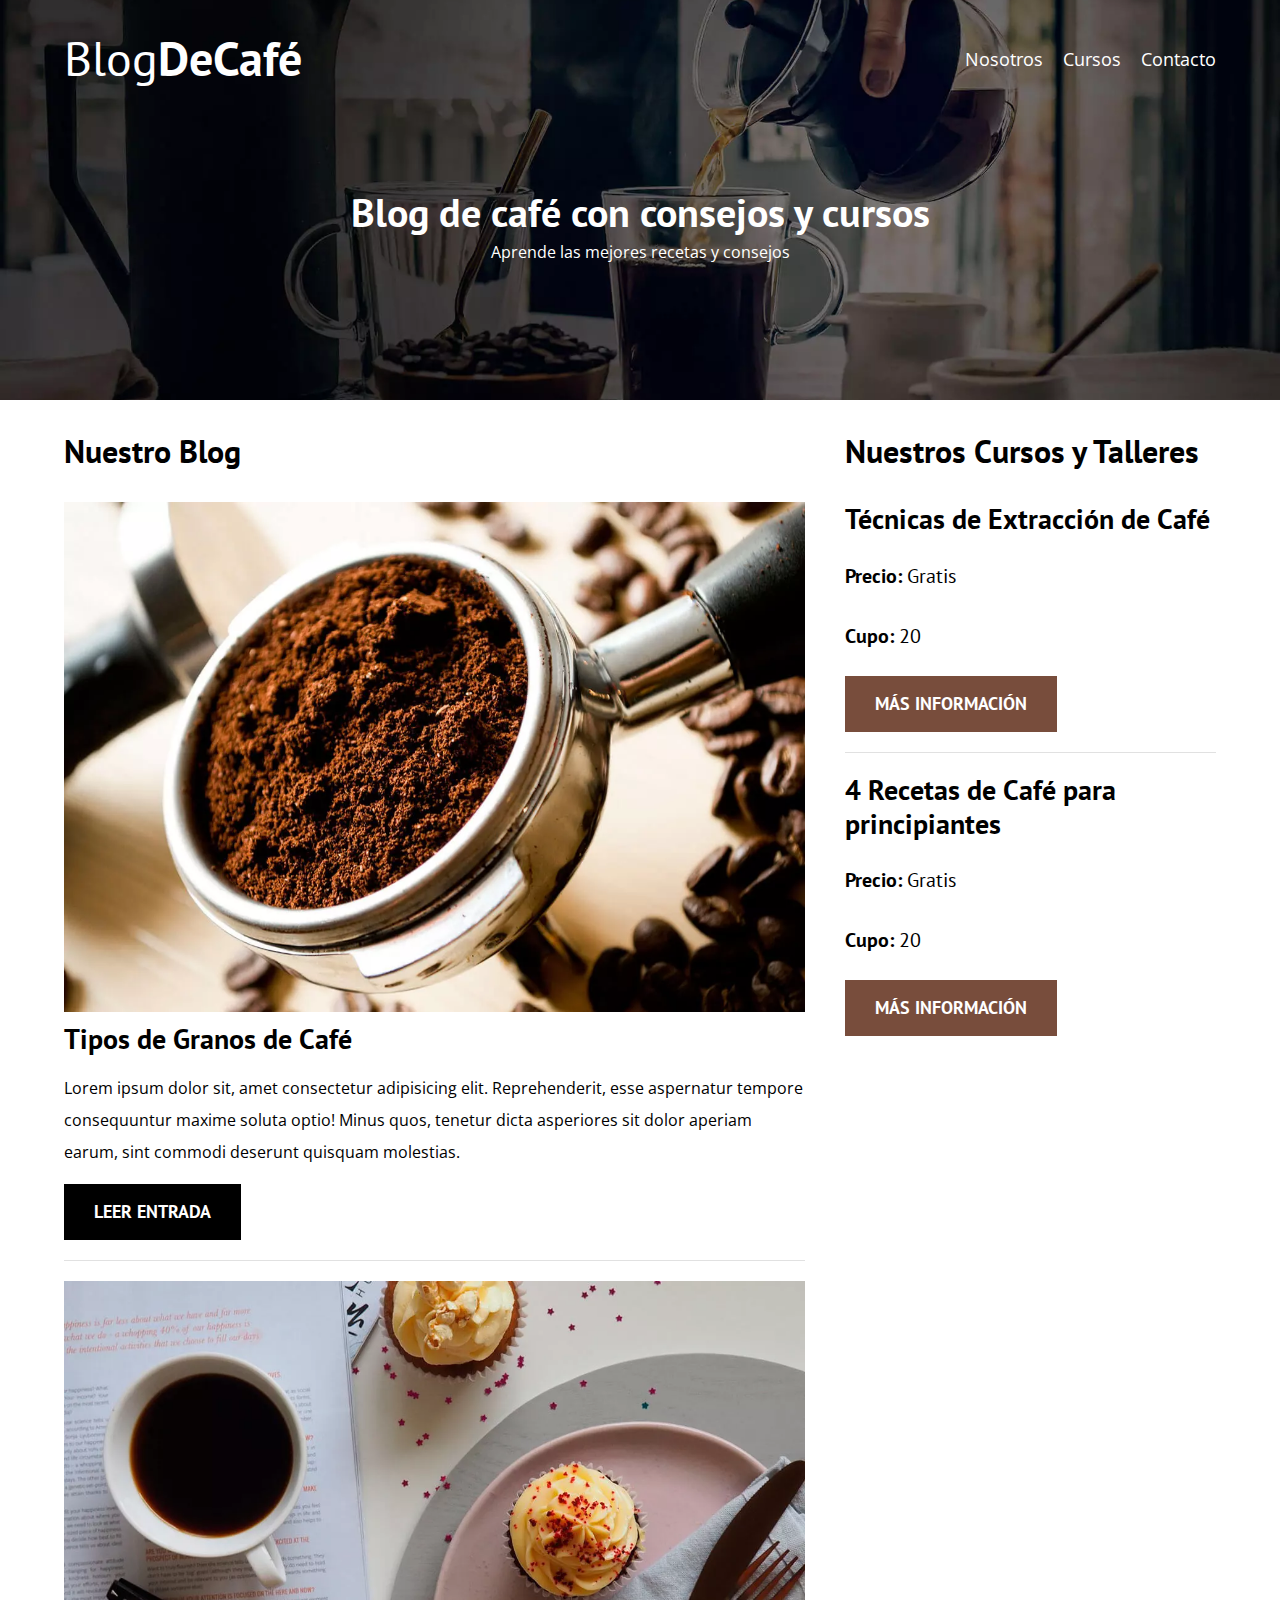
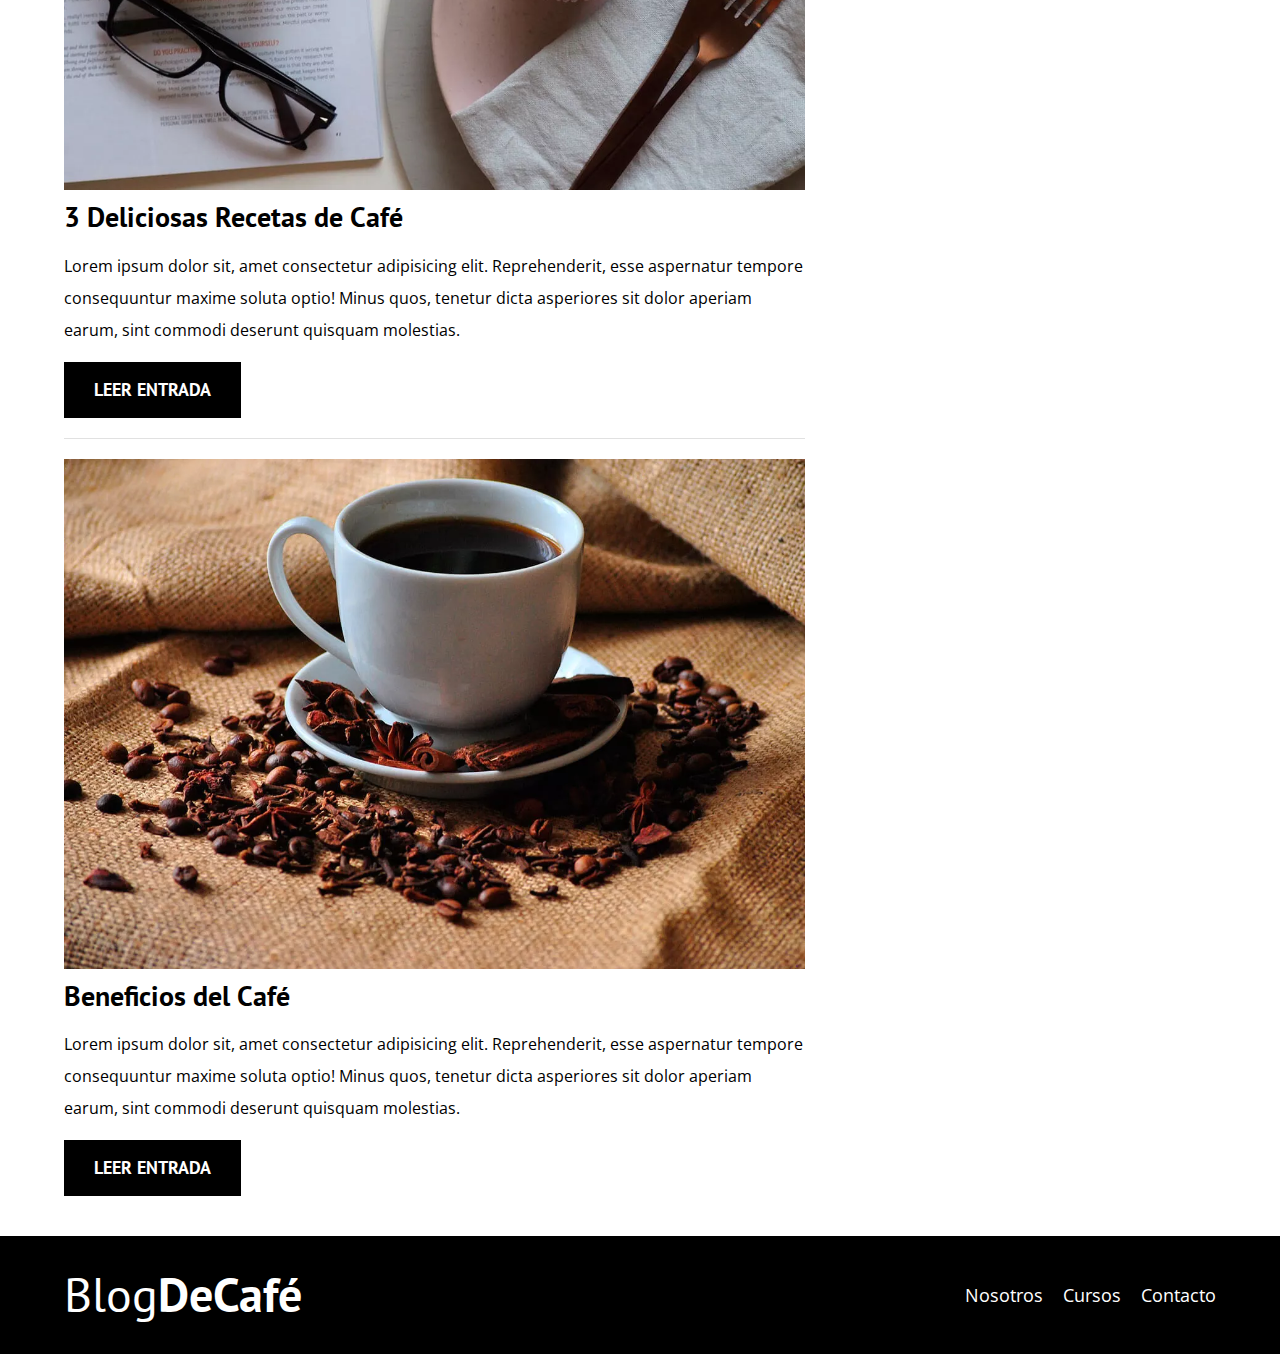
<file: index.html>
<!DOCTYPE html>
<html lang="en">
<head>
    <meta charset="UTF-8">
    <meta http-equiv="X-UA-Compatible" content="IE=edge">
    <meta name="viewport" content="width=device-width, initial-scale=1.0">
    <meta name="description" content="Página Web de blog de café">
    <link rel="prefetch" href="cursos.html" as="document">
    <link rel="preload" href="css/normalize.css" as="style">
    <link rel="stylesheet" href="css/normalize.css">
    <link rel="preconnect" href="https://fonts.googleapis.com">
    <link rel="preconnect" href="https://fonts.gstatic.com" crossorigin>
    <link href="https://fonts.googleapis.com/css2?family=Open+Sans&display=swap" rel="stylesheet">
    <link href="https://fonts.googleapis.com/css2?family=PT+Sans&display=swap" rel="stylesheet">
    <link href="https://fonts.googleapis.com/css2?family=PT+Sans:wght@700&display=swap" rel="stylesheet">
    <link rel="preload" href="css/style.css" as="style">
    <link rel="stylesheet" href="css/style.css">
    <link rel="shortcut icon" href="img/icon.jpg">
    <title>Blog De Cafe</title>
</head>
<body>
    <header class="header">
        <div class="contenedor">
            <div class="barra">
                <div class="logo">
                    <a href="index.html">
                        <h1 class="logo__nombre no-margin centrar-texto">Blog<span class="logo__bold">DeCafé</span></h1></a>
                </div>
                <nav class="nav centrar-texto">
                    <a href="nosotros.html" class="nav__link">Nosotros</a>
                    <a href="cursos.html" class="nav__link">Cursos</a>
                    <a href="contacto.html" class="nav__link">Contacto</a>
                </nav>
            </div>
        </div>
        <div class="header__texto centrar-texto">
            <h2 class="no-margin">Blog de café con consejos y cursos</h2>
            <p class="no-margin">Aprende las mejores recetas y consejos</p>
        </div>
    </header>
    <div class="contenedor contenido--principal">
        <main class="blog">
            <h3>Nuestro Blog</h3>
            <article class="entrada">
                <div class="entrada__img">
                    <picture>
                        <source srcset="img/blog1.webp" type="image/webp">
                        <img src="img/blog1.jpg" alt="portada" loading="lazy">
                    </picture>
                </div>
                <div class="entrada__contenido">
                    <h4 class="no-margin">Tipos de Granos de Café</h4>
                    <p>Lorem ipsum dolor sit, amet consectetur adipisicing elit. Reprehenderit,
                        esse aspernatur tempore consequuntur maxime soluta optio! Minus quos,
                        tenetur dicta asperiores sit dolor aperiam earum, 
                        sint commodi deserunt quisquam molestias.
                    </p>
                    <a href="entrada.html" class="boton boton--primario centrar-texto">Leer Entrada</a>
                </div>
            </article>
            <article class="entrada">
                <div class="entrada__img">
                    <picture>
                        <source srcset="img/blog2.webp" type="image/webp">
                        <img src="img/blog2.jpg" alt="portada" loading="lazy">
                    </picture>
                </div>
                <div class="entrada__contenido">
                    <h4 class="no-margin">3 Deliciosas Recetas de Café</h4>
                    <p>Lorem ipsum dolor sit, amet consectetur adipisicing elit. Reprehenderit,
                        esse aspernatur tempore consequuntur maxime soluta optio! Minus quos,
                        tenetur dicta asperiores sit dolor aperiam earum, 
                        sint commodi deserunt quisquam molestias.
                    </p>
                    <a href="entrada.html" class="boton boton--primario centrar-texto">Leer Entrada</a>
                </div>
            </article>
            <article class="entrada">
                <div class="entrada__img">
                    <picture>
                        <source srcset="img/blog3.webp" type="image/webp">
                        <img src="img/blog3.jpg" alt="portada" loading="lazy">
                    </picture>
                </div>
                <div class="entrada__contenido">
                    <h4 class="no-margin">Beneficios del Café</h4>
                    <p>Lorem ipsum dolor sit, amet consectetur adipisicing elit. Reprehenderit,
                        esse aspernatur tempore consequuntur maxime soluta optio! Minus quos,
                        tenetur dicta asperiores sit dolor aperiam earum, 
                        sint commodi deserunt quisquam molestias.
                    </p>
                    <a href="entrada.html" class="boton boton--primario centrar-texto">Leer Entrada</a>
                </div>
            </article>
        </main>
        <aside class="sidebar">
            <h3>Nuestros Cursos y Talleres</h3>
            <ul class="cursos no-padding">
                <li class="widget-curso">
                    <h4 class="no-margin">Técnicas de Extracción de Café</h4>
                    <p class="widget-curso__label">Precio:
                        <span class="widget-curso__info">Gratis</span>
                    </p>
                    <p class="widget-curso__label">Cupo:
                        <span class="widget-curso__info">20</span>
                    </p>
                    <a href="entrada.html" class="boton boton--secundario">Más Información</a>
                </li>
                <li class="widget-curso">
                    <h4 class="no-margin">4 Recetas de Café para principiantes</h4>
                    <p class="widget-curso__label">Precio:
                        <span class="widget-curso__info">Gratis</span>
                    </p>
                    <p class="widget-curso__label">Cupo:
                        <span class="widget-curso__info">20</span>
                    </p>
                    <a href="entrada.html" class="boton boton--secundario">Más Información</a>
                </li>
            </ul>
        </aside>
        
    </div>
    <footer class="footer">
        <div class="contenedor">
            <div class="barra">
                <div class="logo">
                    <a href="index.html">
                        <h1 class="logo__nombre no-margin centrar-texto">Blog<span class="logo__bold">DeCafé</span></h1></a>
                </div>
                <nav class="nav centrar-texto">
                    <a href="nosotros.html" class="nav__link">Nosotros</a>
                    <a href="cursos.html" class="nav__link">Cursos</a>
                    <a href="contacto.html" class="nav__link">Contacto</a>
                </nav>
            </div>
        </div>
    </footer>
    <script src="script.js"></script>
</body>
</html>
</file>
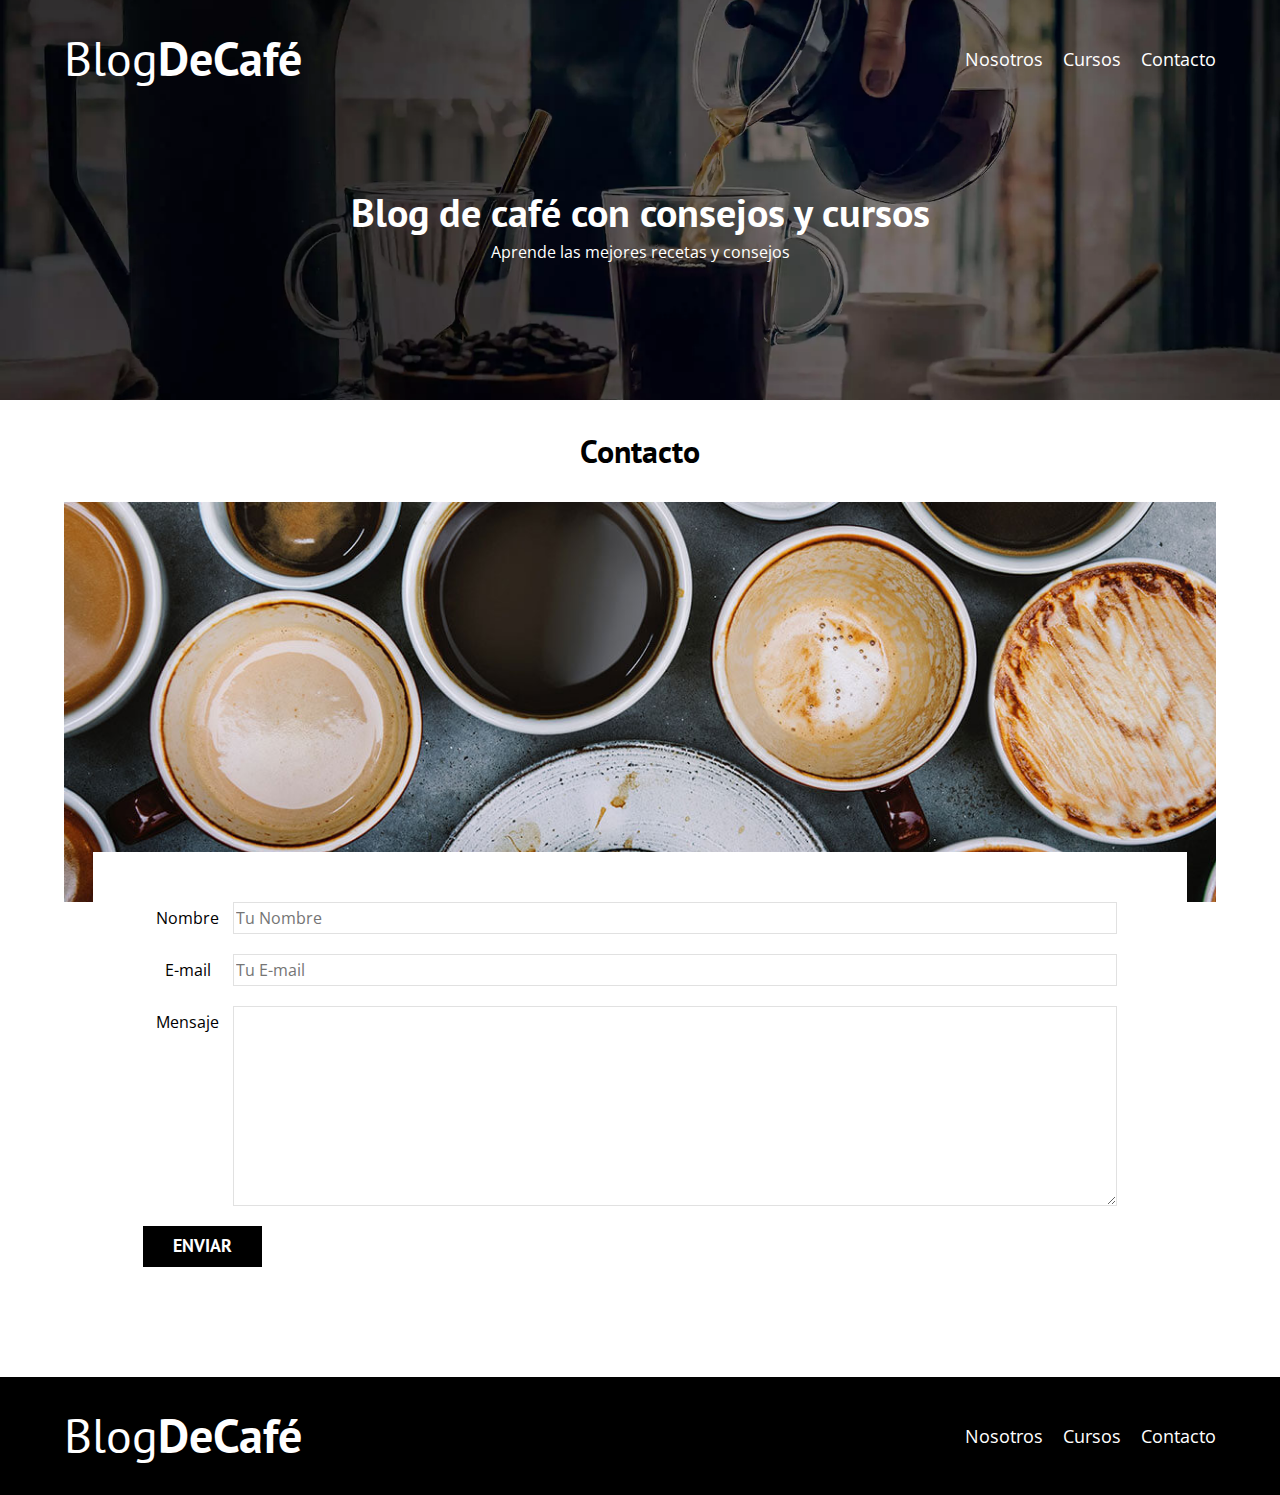
<file: contacto.html>
<!DOCTYPE html>
<html lang="en">
<head>
    <meta charset="UTF-8">
    <meta http-equiv="X-UA-Compatible" content="IE=edge">
    <meta name="viewport" content="width=device-width, initial-scale=1.0">
    <meta name="description" content="Página Web de blog de café">
    <link rel="prefetch" href="cursos.html" as="document">
    <link rel="preload" href="css/normalize.css" as="style">
    <link rel="stylesheet" href="css/normalize.css">
    <link rel="preconnect" href="https://fonts.googleapis.com">
    <link rel="preconnect" href="https://fonts.gstatic.com" crossorigin>
    <link href="https://fonts.googleapis.com/css2?family=Open+Sans&display=swap" rel="stylesheet">
    <link href="https://fonts.googleapis.com/css2?family=PT+Sans&display=swap" rel="stylesheet">
    <link href="https://fonts.googleapis.com/css2?family=PT+Sans:wght@700&display=swap" rel="stylesheet">
    <link rel="preload" href="css/style.css" as="style">
    <link rel="stylesheet" href="css/style.css">
    <link rel="shortcut icon" href="img/icon.jpg">
    <title>Blog De Cafe</title>
</head>
<body>
    <header class="header">
        <div class="contenedor">
            <div class="barra">
                <div class="logo">
                    <a href="index.html">
                        <h1 class="logo__nombre no-margin centrar-texto">Blog<span class="logo__bold">DeCafé</span></h1></a>
                </div> 
                
                <nav class="nav centrar-texto">
                    <a href="nosotros.html" class="nav__link">Nosotros</a>
                    <a href="cursos.html" class="nav__link">Cursos</a>
                    <a href="contacto.html" class="nav__link">Contacto</a>
                </nav>
            </div>
        </div>
        <div class="header__texto centrar-texto">
            <h2 class="no-margin">Blog de café con consejos y cursos</h2>
            <p class="no-margin">Aprende las mejores recetas y consejos</p>
        </div>
    </header>
    <main class="contenedor">
        <h3 class="centrar-texto">Contacto</h3>
        <div class="formulario-bg"></div>
        <form class="formulario">
            <div class="campo">
                <label class="campo__label" for="nombre">Nombre</label>
                <input class="campo__field" type="text" placeholder="Tu Nombre" id="nombre">
            </div>
            <div class="campo">
                <label class="campo__label" for="email">E-mail</label>
                <input class="campo__field" type="email" placeholder="Tu E-mail" id="email">
            </div>
            <div class="campo">
                <label class="campo__label" for="mensaje">Mensaje</label>
                <textarea class="campo__field campo__field--texarea"  name="mensaje" id="mensaje"></textarea>
            </div>
            <div class="campo">
                <input type="submit" value="Enviar" class="boton boton--primario">
            </div>
        </form>
    </main>
    </div>
    <footer class="footer">
        <div class="contenedor">
            <div class="barra">
                <div class="logo">
                    <a href="index.html">
                        <h1 class="logo__nombre no-margin centrar-texto">Blog<span class="logo__bold">DeCafé</span></h1></a>
                </div>
                <nav class="nav centrar-texto">
                    <a href="nosotros.html" class="nav__link">Nosotros</a>
                    <a href="cursos.html" class="nav__link">Cursos</a>
                    <a href="contacto.html" class="nav__link">Contacto</a>
                </nav>
            </div>
        </div>
    </footer>
    <script src="script.js"></script>
    <script src="validacion.js"></script>
</body>
</html>
</file>
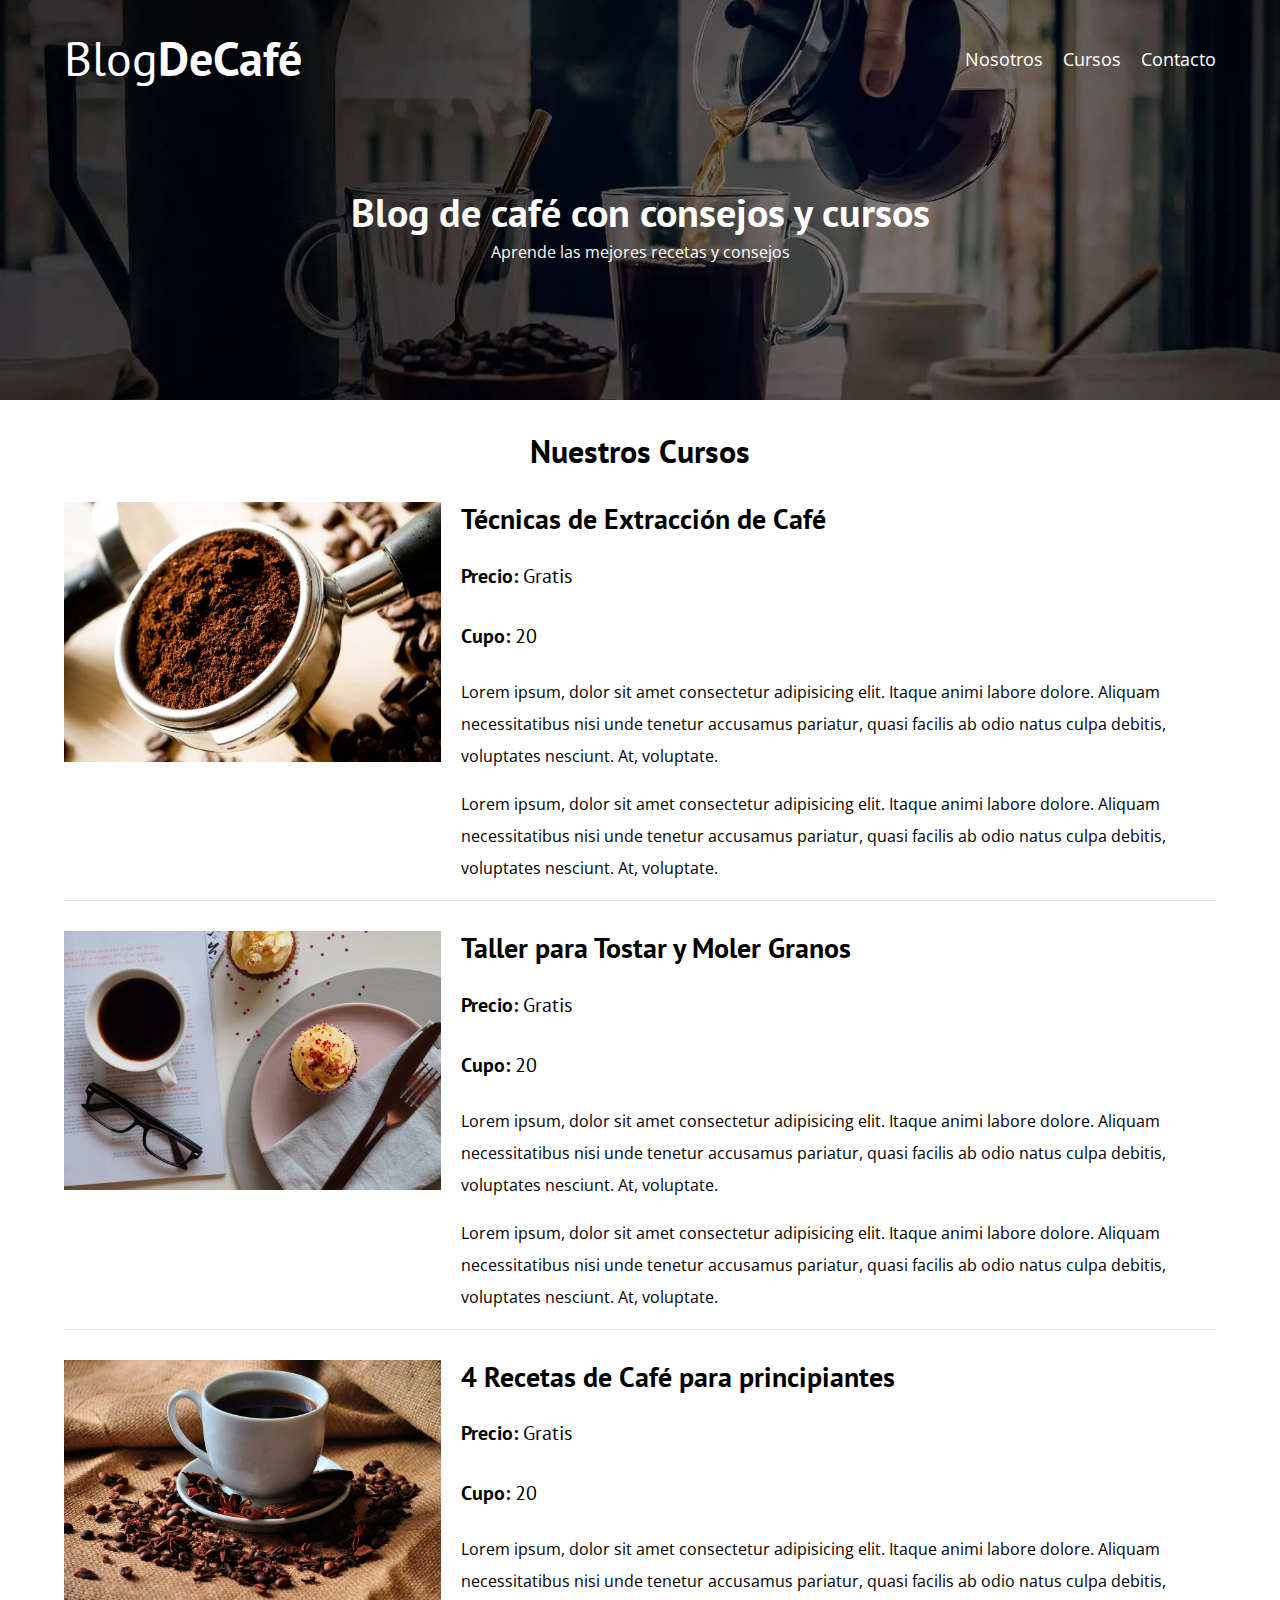
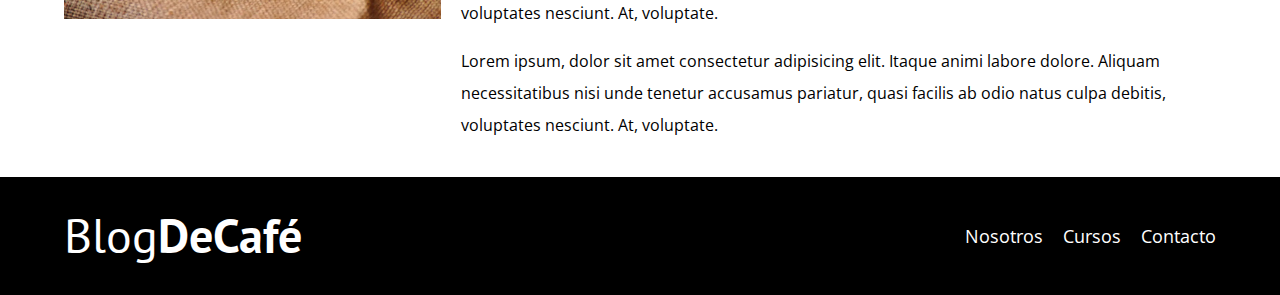
<file: cursos.html>
<!DOCTYPE html>
<html lang="en">
<head>
    <meta charset="UTF-8">
    <meta http-equiv="X-UA-Compatible" content="IE=edge">
    <meta name="viewport" content="width=device-width, initial-scale=1.0">
    <meta name="description" content="Página Web de blog de café">
    <link rel="prefetch" href="cursos.html" as="document">
    <link rel="preload" href="css/normalize.css" as="style">
    <link rel="stylesheet" href="css/normalize.css">
    <link rel="preconnect" href="https://fonts.googleapis.com">
    <link rel="preconnect" href="https://fonts.gstatic.com" crossorigin>
    <link href="https://fonts.googleapis.com/css2?family=Open+Sans&display=swap" rel="stylesheet">
    <link href="https://fonts.googleapis.com/css2?family=PT+Sans&display=swap" rel="stylesheet">
    <link href="https://fonts.googleapis.com/css2?family=PT+Sans:wght@700&display=swap" rel="stylesheet">
    <link rel="preload" href="css/style.css" as="style">
    <link rel="stylesheet" href="css/style.css">
    <link rel="shortcut icon" href="img/icon.jpg">
    <title>Blog De Cafe</title>
</head>
<body>
    <header class="header">
        <div class="contenedor">
            <div class="barra">
                <div class="logo">
                    <a href="index.html">
                        <h1 class="logo__nombre no-margin centrar-texto">Blog<span class="logo__bold">DeCafé</span></h1></a>
                </div>
                <nav class="nav centrar-texto">
                    <a href="nosotros.html" class="nav__link">Nosotros</a>
                    <a href="cursos.html" class="nav__link">Cursos</a>
                    <a href="contacto.html" class="nav__link">Contacto</a>
                </nav>
            </div>
        </div>
        <div class="header__texto centrar-texto">
            <h2 class="no-margin">Blog de café con consejos y cursos</h2>
            <p class="no-margin">Aprende las mejores recetas y consejos</p>
        </div>
    </header>
    <main class="contenedor">
        <h3 class="centrar-texto">Nuestros Cursos</h3>
        <div class="cursos-seccion">
            <div class="curso__img">
                <picture>
                    <source srcset="img/blog1.webp" type="image/webp">
                    <img src="img/blog1.jpg" alt="portada" loading="lazy">
                </picture>
            </div>
           <div class="curso__informacion">
             <h4 class="no-margin">Técnicas de Extracción de Café</h4>
             <p class="curso__label">Precio:
                 <span class="curso__info">Gratis</span>
             </p>
             <p class="curso__label">Cupo:
                 <span class="curso__info">20</span>
             </p>
             <div class="curso__descripcion">
                <p>
                    Lorem ipsum, dolor sit amet consectetur adipisicing elit.
                    Itaque animi labore dolore. Aliquam necessitatibus nisi unde tenetur
                     accusamus pariatur, quasi facilis ab odio natus culpa debitis, 
                     voluptates nesciunt. At, voluptate.
                </p>
                <p>
                    Lorem ipsum, dolor sit amet consectetur adipisicing elit.
                    Itaque animi labore dolore. Aliquam necessitatibus nisi unde tenetur
                     accusamus pariatur, quasi facilis ab odio natus culpa debitis, 
                     voluptates nesciunt. At, voluptate.
                </p>
               </div>
            </div>
        </div>
        <div class="cursos-seccion">
            <div class="curso__img">
                <picture>
                    <source srcset="img/blog2.webp" type="image/webp">
                    <img src="img/blog2.jpg" alt="portada" loading="lazy">
                </picture>
            </div>
           <div class="curso__informacion">
             <h4 class="no-margin">Taller para Tostar y Moler Granos</h4>
             <p class="curso__label">Precio:
                 <span class="curso__info">Gratis</span>
             </p>
             <p class="curso__label">Cupo:
                 <span class="curso__info">20</span>
             </p>
             <div class="curso__descripcion">
                <p>
                    Lorem ipsum, dolor sit amet consectetur adipisicing elit.
                    Itaque animi labore dolore. Aliquam necessitatibus nisi unde tenetur
                     accusamus pariatur, quasi facilis ab odio natus culpa debitis, 
                     voluptates nesciunt. At, voluptate.
                </p>
                <p>
                    Lorem ipsum, dolor sit amet consectetur adipisicing elit.
                    Itaque animi labore dolore. Aliquam necessitatibus nisi unde tenetur
                     accusamus pariatur, quasi facilis ab odio natus culpa debitis, 
                     voluptates nesciunt. At, voluptate.
                </p>
               </div>
           </div>
        </div>
        <div class="cursos-seccion">
            <div class="curso__img">
                <picture>
                    <source srcset="img/blog3.webp" type="image/webp">
                    <img src="img/blog3.jpg" alt="portada" loading="lazy">
                </picture>
            </div>
           <div class="curso__informacion">
             <h4 class="no-margin">4 Recetas de Café para principiantes</h4>
             <p class="curso__label">Precio:
                 <span class="widget-curso__info">Gratis</span>
             </p>
             <p class="curso__label">Cupo:
                 <span class="curso__info">20</span>
             </p>
             <div class="curso__descripcion">
                <p>
                    Lorem ipsum, dolor sit amet consectetur adipisicing elit.
                    Itaque animi labore dolore. Aliquam necessitatibus nisi unde tenetur
                     accusamus pariatur, quasi facilis ab odio natus culpa debitis, 
                     voluptates nesciunt. At, voluptate.
                </p>
                <p>
                    Lorem ipsum, dolor sit amet consectetur adipisicing elit.
                    Itaque animi labore dolore. Aliquam necessitatibus nisi unde tenetur
                     accusamus pariatur, quasi facilis ab odio natus culpa debitis, 
                     voluptates nesciunt. At, voluptate.
                </p>
               </div>
           </div>
           
        </div>
    </main>
    </div>
    <footer class="footer">
        <div class="contenedor">
            <div class="barra">
                <div class="logo">
                    <a href="index.html">
                        <h1 class="logo__nombre no-margin centrar-texto">Blog<span class="logo__bold">DeCafé</span></h1></a>
                </div>
                <nav class="nav centrar-texto">
                    <a href="nosotros.html" class="nav__link">Nosotros</a>
                    <a href="cursos.html" class="nav__link">Cursos</a>
                    <a href="contacto.html" class="nav__link">Contacto</a>
                </nav>
            </div>
        </div>
    </footer>
    <script src="script.js"></script>
</body>
</html>
</file>
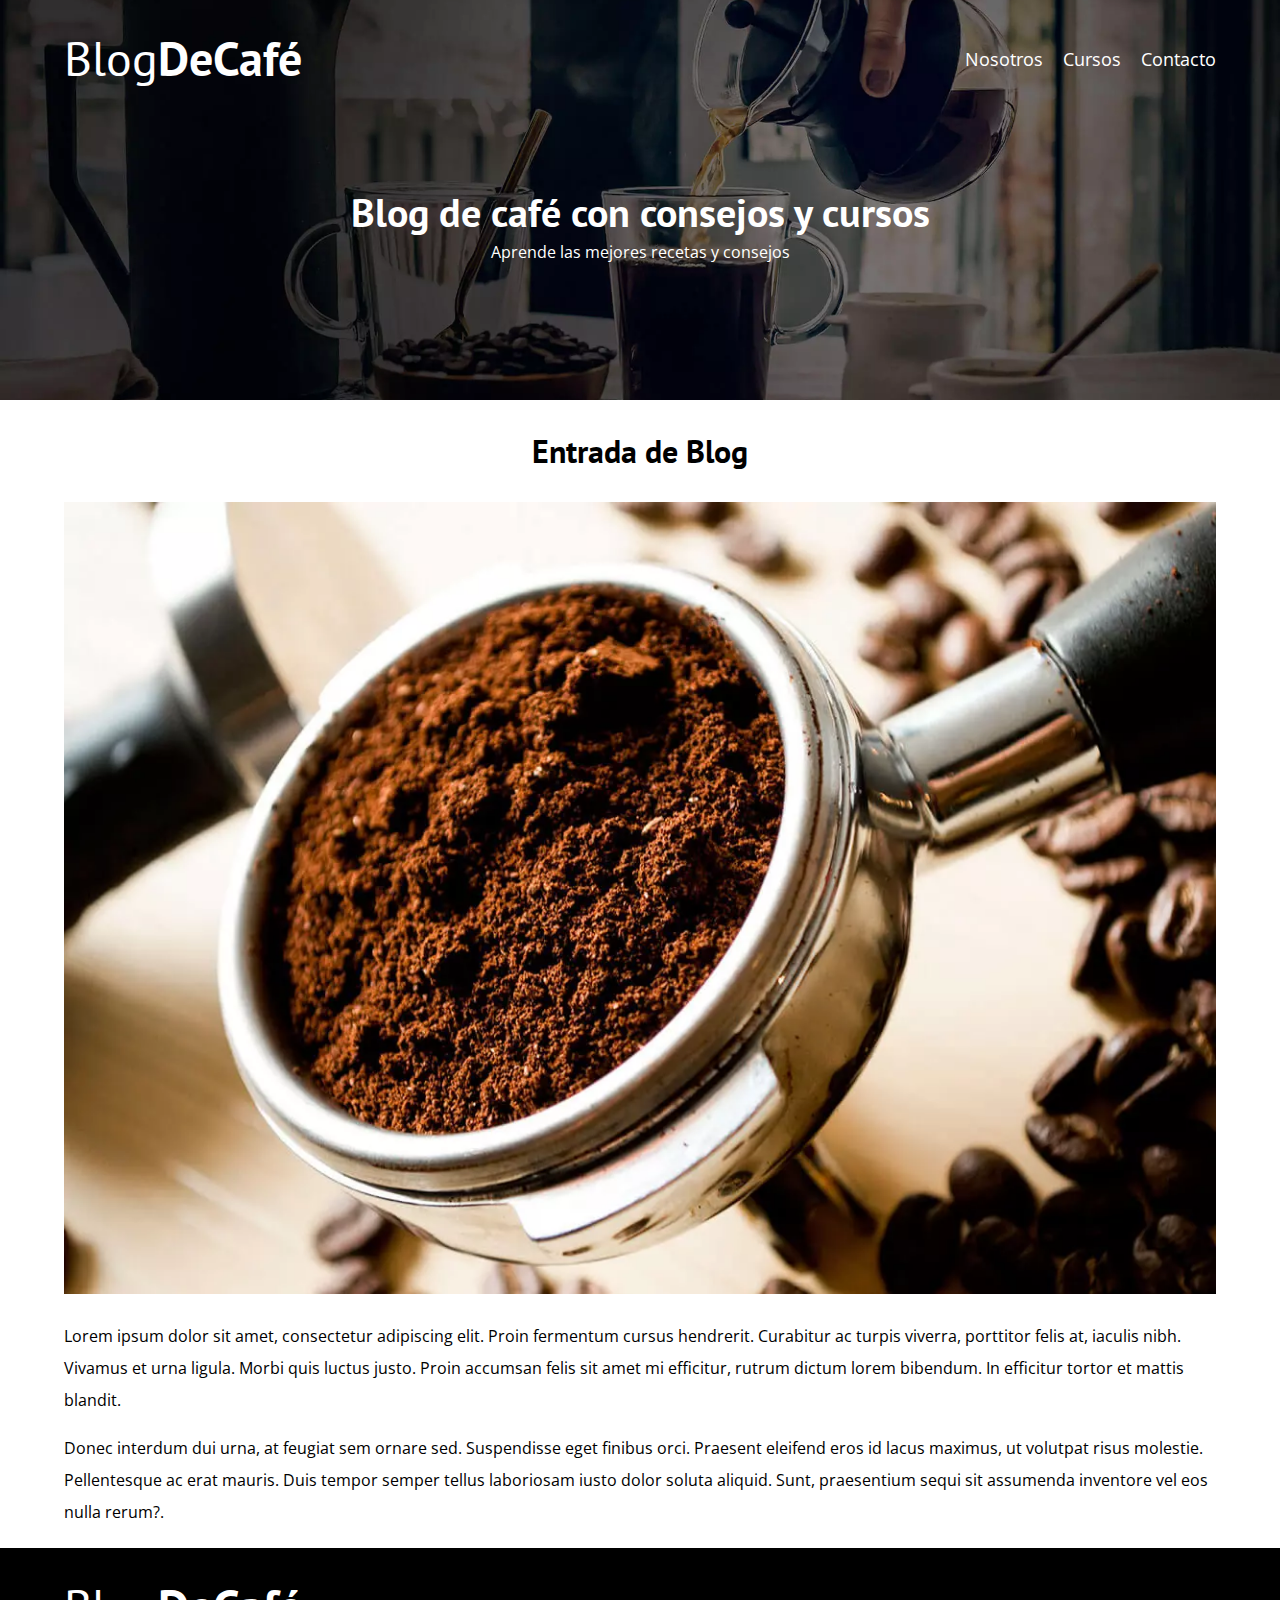
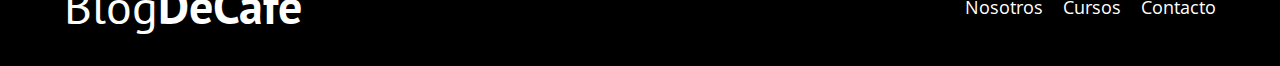
<file: entrada.html>
<!DOCTYPE html>
<html lang="en">
<head>
    <meta charset="UTF-8">
    <meta http-equiv="X-UA-Compatible" content="IE=edge">
    <meta name="viewport" content="width=device-width, initial-scale=1.0">
    <meta name="description" content="Página Web de blog de café">
    <link rel="prefetch" href="cursos.html" as="document">
    <link rel="preload" href="css/normalize.css" as="style">
    <link rel="stylesheet" href="css/normalize.css">
    <link rel="preconnect" href="https://fonts.googleapis.com">
    <link rel="preconnect" href="https://fonts.gstatic.com" crossorigin>
    <link href="https://fonts.googleapis.com/css2?family=Open+Sans&display=swap" rel="stylesheet">
    <link href="https://fonts.googleapis.com/css2?family=PT+Sans&display=swap" rel="stylesheet">
    <link href="https://fonts.googleapis.com/css2?family=PT+Sans:wght@700&display=swap" rel="stylesheet">
    <link rel="preload" href="css/style.css" as="style">
    <link rel="stylesheet" href="css/style.css">
    <link rel="shortcut icon" href="img/icon.jpg">
    <title>Blog De Cafe</title>
</head>
<body>
    <header class="header">
        <div class="contenedor">
            <div class="barra">
                <div class="logo">
                    <a href="index.html">
                        <h1 class="logo__nombre no-margin centrar-texto">Blog<span class="logo__bold">DeCafé</span></h1></a>
                </div>
                <nav class="nav centrar-texto">
                    <a href="nosotros.html" class="nav__link">Nosotros</a>
                    <a href="cursos.html" class="nav__link">Cursos</a>
                    <a href="contacto.html" class="nav__link">Contacto</a>
                </nav>
            </div>
        </div>
        <div class="header__texto centrar-texto">
            <h2 class="no-margin">Blog de café con consejos y cursos</h2>
            <p class="no-margin">Aprende las mejores recetas y consejos</p>
        </div>
    </header>
    <main class="contenedor">
        <h3 class="centrar-texto">Entrada de Blog</h3>
        <div class="entrada-blog">
            <div class="entrada-blog__img">
                <picture>
                    <source srcset="img/blog1.webp" type="image/webp">
                    <img src="img/blog1.jpg" alt="portada" loading="lazy">
                </picture>
            </div>
            <div class="entrada-blog__texto">
                <p>Lorem ipsum dolor sit amet, consectetur adipiscing elit. Proin fermentum cursus hendrerit. Curabitur ac turpis viverra, porttitor felis at, iaculis nibh. Vivamus et urna ligula.
                    Morbi quis luctus justo. Proin accumsan felis sit amet mi efficitur,
                    rutrum dictum lorem bibendum. In efficitur tortor et mattis blandit.
                </p>
                <p>Donec interdum dui urna, at feugiat sem ornare sed. Suspendisse eget finibus orci.
                    Praesent eleifend eros id lacus maximus, ut volutpat risus molestie.
                    Pellentesque ac erat mauris. Duis tempor semper tellus
                    laboriosam iusto dolor soluta aliquid.
                    Sunt, praesentium sequi sit assumenda inventore vel eos nulla rerum?.
                </p>
            </div>
        </div>
    </main>
    </div>
    <footer class="footer">
        <div class="contenedor">
            <div class="barra">
                <div class="logo">
                    <a href="index.html">
                        <h1 class="logo__nombre no-margin centrar-texto">Blog<span class="logo__bold">DeCafé</span></h1></a>
                </div>
                <nav class="nav centrar-texto">
                    <a href="nosotros.html" class="nav__link">Nosotros</a>
                    <a href="cursos.html" class="nav__link">Cursos</a>
                    <a href="contacto.html" class="nav__link">Contacto</a>
                </nav>
            </div>
        </div>
    </footer>
    <script src="script.js"></script>
</body>
</html>
</file>
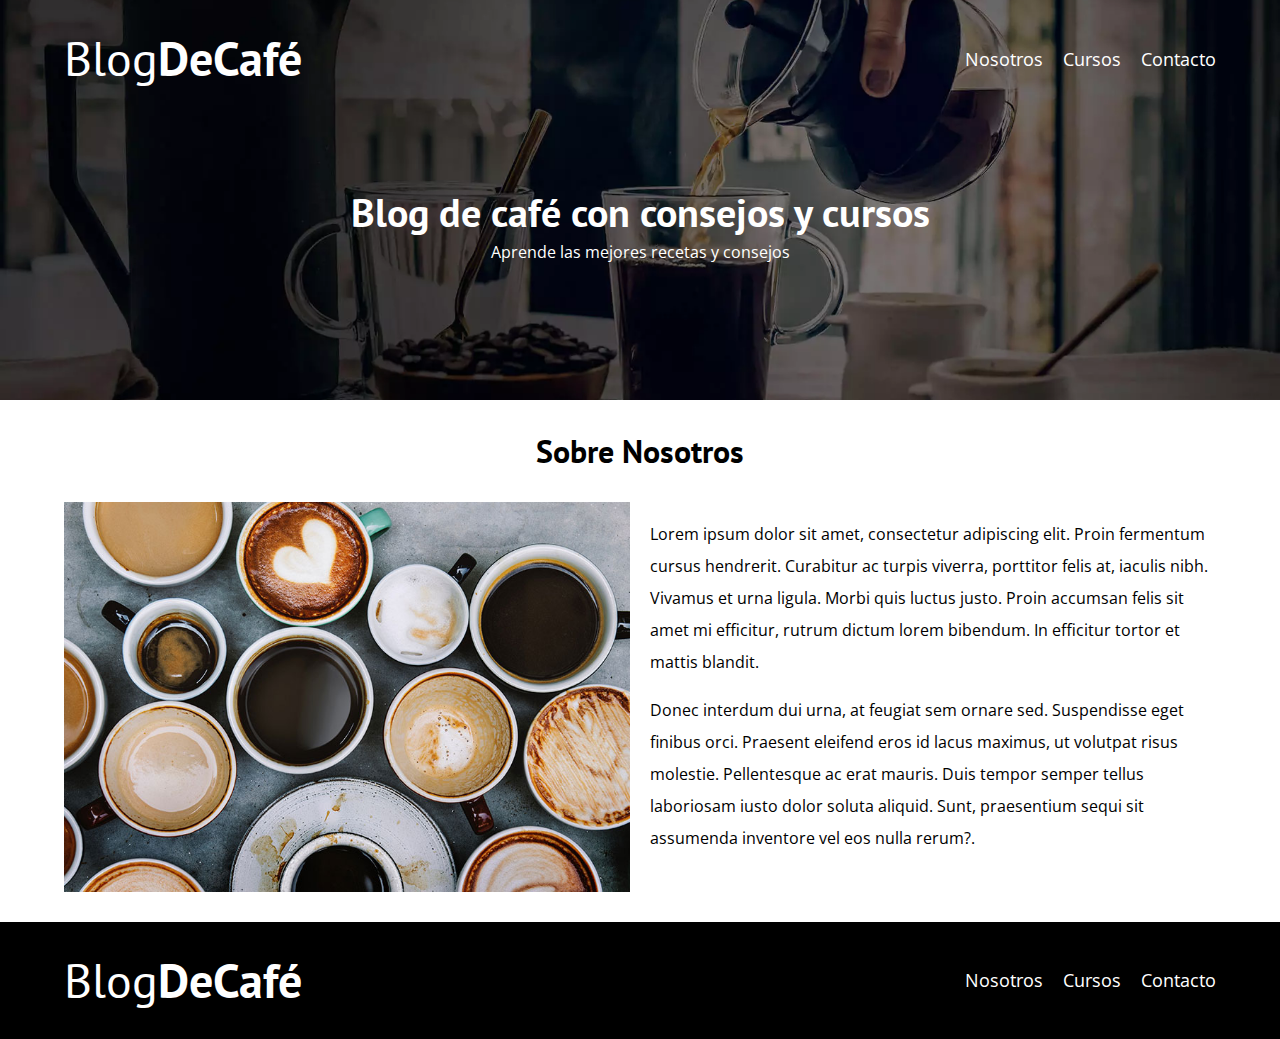
<file: nosotros.html>
<!DOCTYPE html>
<html lang="en">
<head>
    <meta charset="UTF-8">
    <meta http-equiv="X-UA-Compatible" content="IE=edge">
    <meta name="viewport" content="width=device-width, initial-scale=1.0">
    <meta name="description" content="Página Web de blog de café">
    <link rel="prefetch" href="cursos.html" as="document">
    <link rel="preload" href="css/normalize.css" as="style">
    <link rel="stylesheet" href="css/normalize.css">
    <link rel="preconnect" href="https://fonts.googleapis.com">
    <link rel="preconnect" href="https://fonts.gstatic.com" crossorigin>
    <link href="https://fonts.googleapis.com/css2?family=Open+Sans&display=swap" rel="stylesheet">
    <link href="https://fonts.googleapis.com/css2?family=PT+Sans&display=swap" rel="stylesheet">
    <link href="https://fonts.googleapis.com/css2?family=PT+Sans:wght@700&display=swap" rel="stylesheet">
    <link rel="preload" href="css/style.css" as="style">
    <link rel="stylesheet" href="css/style.css">
    <link rel="shortcut icon" href="img/icon.jpg">
    <title>Blog De Cafe</title>
</head>
<body>
    <header class="header">
        <div class="contenedor">
            <div class="barra">
                <div class="logo">
                    <a href="index.html">
                        <h1 class="logo__nombre no-margin centrar-texto">Blog<span class="logo__bold">DeCafé</span></h1></a>
                </div>
                <nav class="nav centrar-texto">
                    <a href="nosotros.html" class="nav__link">Nosotros</a>
                    <a href="cursos.html" class="nav__link">Cursos</a>
                    <a href="contacto.html" class="nav__link">Contacto</a>
                </nav>
            </div>
        </div>
        <div class="header__texto centrar-texto">
            <h2 class="no-margin">Blog de café con consejos y cursos</h2>
            <p class="no-margin">Aprende las mejores recetas y consejos</p>
        </div>
    </header>
    <main class="contenedor">
        <h3 class="centrar-texto">Sobre Nosotros</h3>
        <div class="sobre-nosotros">
            <div class="sobre-nosotros__img">
                <img src="img/nosotros.jpg">
            </div>
            <div class="sobre-nosotros__texto">
                <p>Lorem ipsum dolor sit amet, consectetur adipiscing elit. Proin fermentum cursus hendrerit. Curabitur ac turpis viverra, porttitor felis at, iaculis nibh. Vivamus et urna ligula.
                    Morbi quis luctus justo. Proin accumsan felis sit amet mi efficitur,
                    rutrum dictum lorem bibendum. In efficitur tortor et mattis blandit.
                </p>
                <p>Donec interdum dui urna, at feugiat sem ornare sed. Suspendisse eget finibus orci.
                    Praesent eleifend eros id lacus maximus, ut volutpat risus molestie.
                    Pellentesque ac erat mauris. Duis tempor semper tellus
                    laboriosam iusto dolor soluta aliquid.
                    Sunt, praesentium sequi sit assumenda inventore vel eos nulla rerum?.
                </p>
            </div>
        </div>
    </main>
    </div>
    <footer class="footer">
        <div class="contenedor">
            <div class="barra">
                <div class="logo">
                    <a href="index.html">
                        <h1 class="logo__nombre no-margin centrar-texto">Blog<span class="logo__bold">DeCafé</span></h1></a>
                </div>
                <nav class="nav centrar-texto">
                    <a href="nosotros.html" class="nav__link">Nosotros</a>
                    <a href="cursos.html" class="nav__link">Cursos</a>
                    <a href="contacto.html" class="nav__link">Contacto</a>
                </nav>
            </div>
        </div>
    </footer>
    <script src="script.js"></script>
</body>
</html>
</file>
<file: css/style.css>
:root{
    --fuenteHeading: 'PT Sans', sans-serif;
    --fuenteParrafos: 'Open Sans', sans-serif;
    --primario:#784d3c;
    --primarioClaro:#9c6b57;
    --blanco:#fff;
    --gris:#e1e1e1;
    --negro:#000;
    --negroClaro:#111;
}
html{
    box-sizing: border-box;
    font-size: 62.5%;
}
*, *:before, *:after {
    box-sizing: inherit;
}
body{
    font-family: var(--fuenteParrafos);
    font-size: 1.6rem;
    line-height: 2;
}
/*globales*/
.contenedor{
    max-width: 120rem;
    width: 90%;
    margin: 0 auto;
}
a{
    text-decoration: none;
    color: var(--blanco);
}
h1,h2,h3,h4{
    font-family: var(--fuenteHeading);
    line-height: 1.2;
}
h1{
    font-size: 4.8rem;
}
h2{
    font-size: 4rem;
}
h3{
    font-size: 3.2rem;
}
h4{
    font-size: 2.8rem;
}
img{
    width: 100%;
}
ul{
    padding-inline-start: 0rem;
}
/*utilidades*/
.no-padding{
    padding: 0;
}
.no-margin{
    margin: 0;
}
.centrar-texto{
    text-align: center;
}
.webp .header{
    background-image: url(../img/banner.webp);
}
.no-webp .header{
    background-image: url(../img/banner.jpg);
}
.header{
    height: 40rem;
    background-repeat: no-repeat;
    background-size: cover;
    background-position: center center;
}
@media (min-width: 768px) {
    .header__texto{
        margin-top: 10rem;
    }
}
.header__texto{
    color: var(--blanco);
}
.barra{
padding-top: 3rem;
}
@media (min-width: 768px) {
    .barra{
        display: flex;
        justify-content: space-between;
        align-items: center;
        
    }
}
.logo{
    color: var(--blanco);
}
.logo__nombre{
    font-weight: 400;
}
.logo__bold{
    font-weight: 700;
}
@media (min-width: 768px) {
    .nav{
        display: flex;
        gap: 2rem;
    }
}
.nav__link{
    display: block;
    font-size: 1.8rem;
    color: var(--blanco);
    padding: 1rem 0;
}
@media (min-width: 768px) {
    .contenido--principal{
        display: grid;
        grid-template-columns: 2fr 1fr;
        column-gap: 4rem;
    }
}
.entrada{
    border-bottom: 0.1rem solid var(--gris);
    margin-bottom: 2rem;
}
.entrada:last-of-type{
    border: none;
    margin-bottom: 0;
}
.boton{
    display: block;
    color: var(--blanco);
    font-weight: 700;
    font-family: var(--fuenteHeading);
    text-transform: uppercase;
    padding: 1rem 3rem;
    font-size: 1.8rem;
    margin-bottom: 2rem;
    border: none;
}
.boton:hover{
    cursor: pointer;
}
@media (min-width: 768px) {
    .boton{
        display: inline-block;
    }
}
.boton--primario{
    background-color: var(--negro); 
}
.boton--primario:hover{
    background-color: var(--negroClaro); 
}
.boton--secundario{
    background-color: var(--primario);   
}
.boton--secundario:hover{
    background-color: var(--primarioClaro);   
}
.cursos{
    list-style: none;
}
.widget-curso{
    border-bottom: 0.1rem solid var(--gris);
    margin-bottom: 2rem;
}
.widget-curso:last-of-type{
    border:none;
    margin:0;
}
.widget-curso__label{
    font-family: var(--fuenteHeading);
    font-weight: 700;
}
.widget-curso__info{
    font-weight: 400;
}
.widget-curso__label,
.widget-curso__info{
    font-size: 2rem;
}
.footer{
    background-color: var(--negro);
}
@media (min-width: 768px) {
    .footer{
         padding-bottom: 3rem; 
         margin-top: 2rem;
    }
}
@media (min-width: 768px) {
    .sobre-nosotros{
        display: grid;
        grid-template-columns: repeat(2,1fr);
        gap: 2rem;
    }
}
/*Cursos*/
.cursos-seccion{
    margin-bottom: 3rem;
    border-bottom:  1px solid var(--gris);
}
@media (min-width: 768px) {
    .cursos-seccion{
        display: grid;
        grid-template-columns: 1fr 2fr;
        column-gap: 2rem;
    }
}
.cursos-seccion:last-of-type{
    border: none;
    margin: 0;
}
.curso__label{
    font-family: var(--fuenteHeading);
    font-weight: 700;
}
.curso__info{
    font-weight: 400;
}
.curso__label,
.widget-curso__info{
    font-size: 2rem;
}
/*Entrada*/
.formulario{
    background-color: var(--blanco);
    margin: -5rem auto 0 auto;
    width: 95%;
    padding: 5rem;
}
.formulario-bg{
    background-image: url(../img/contacto.jpg);
    height: 40rem;
    background-size: cover;
    background-repeat: no-repeat;
}
.error,
.mensajeEnviado{
    color: var(--blanco);
    padding: 1rem;
    text-align: center;
    text-transform: uppercase;
}
.error{
    background-color: #ff2626;
}
.mensajeEnviado{
    background-color: #00a841;
}
.campo{
    display: flex;
    margin-bottom: 2rem;
    padding-right: 2rem;  
}
.campo__label{
    background-color: var(--blanco);
    flex: 0 0 9rem;
    gap: 2rem;
    text-align: center;
}
.campo__field{
    flex: 1;
    border: 1px solid var(--gris);
    width: 100%;
}
@media (min-width: 768px) {
    .campo__field--texarea{
        height: 20rem;
        width: 30rem;
    }
}
</file>
